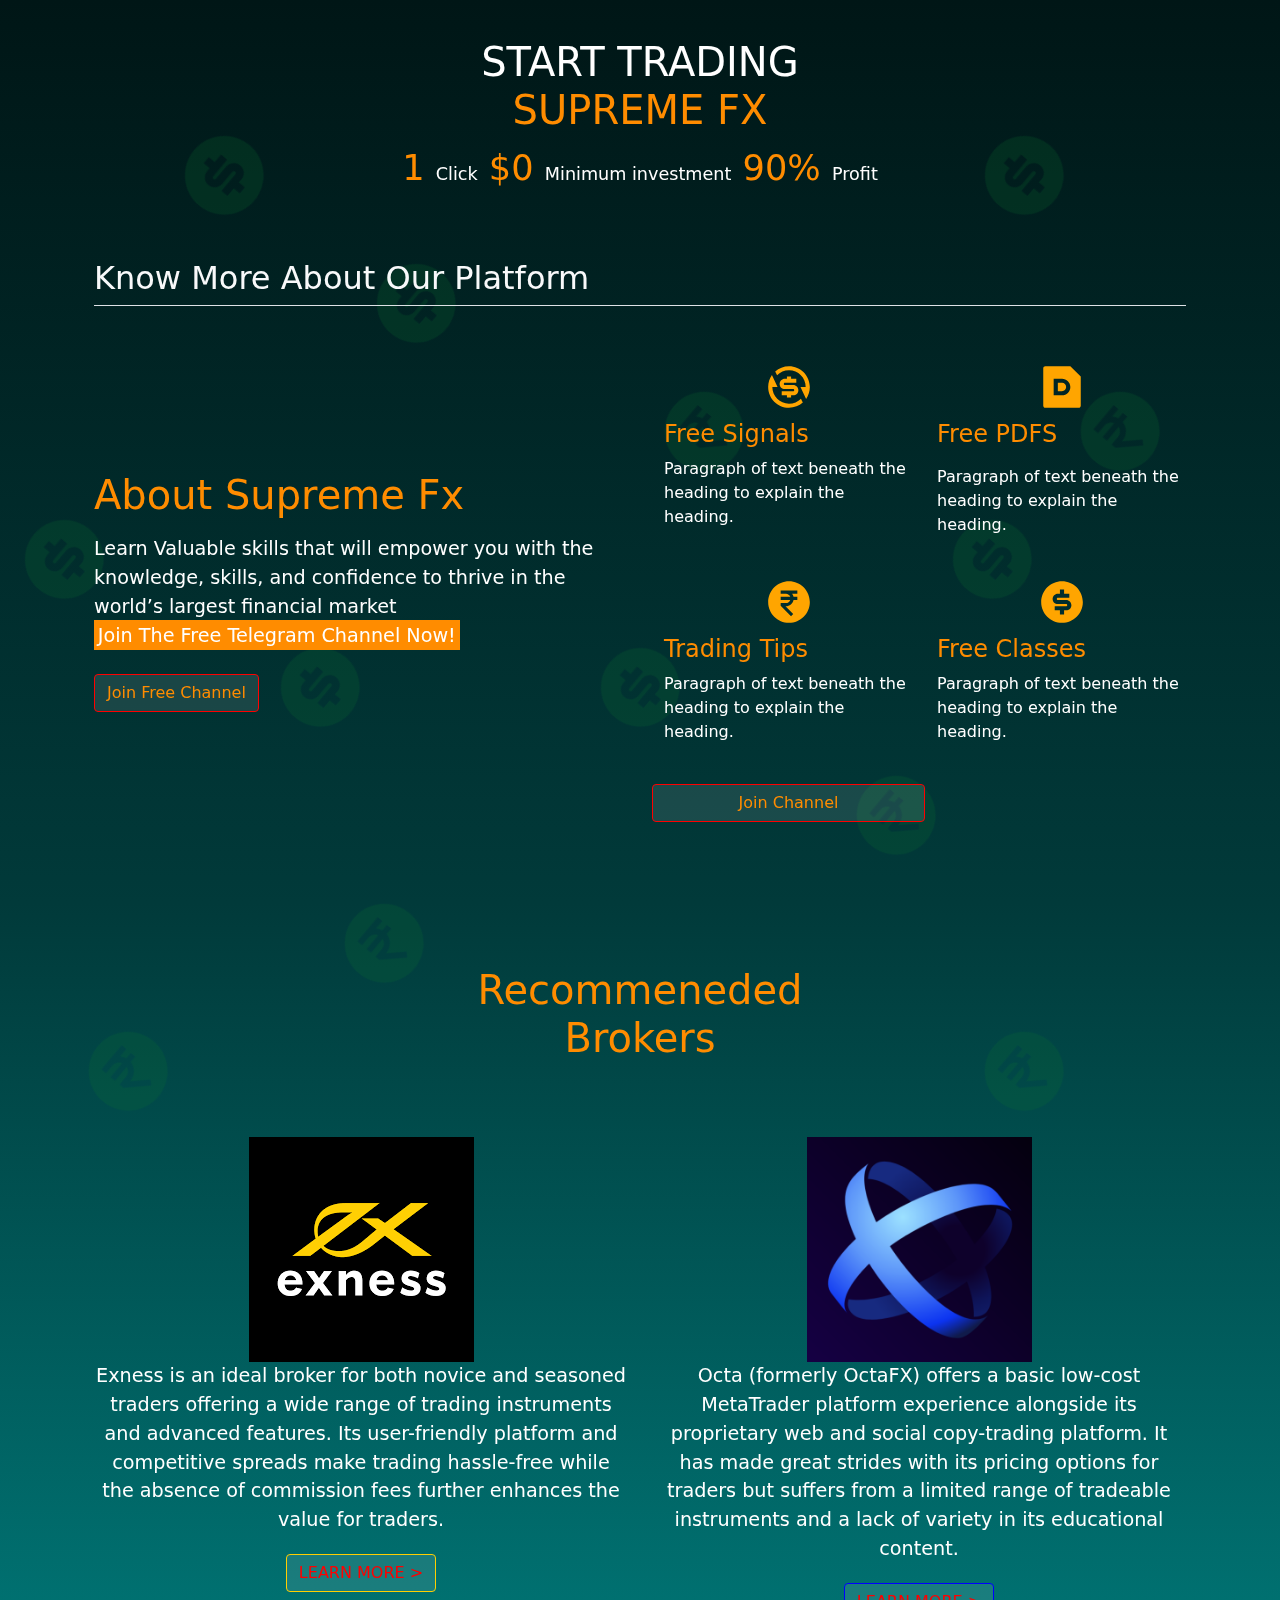
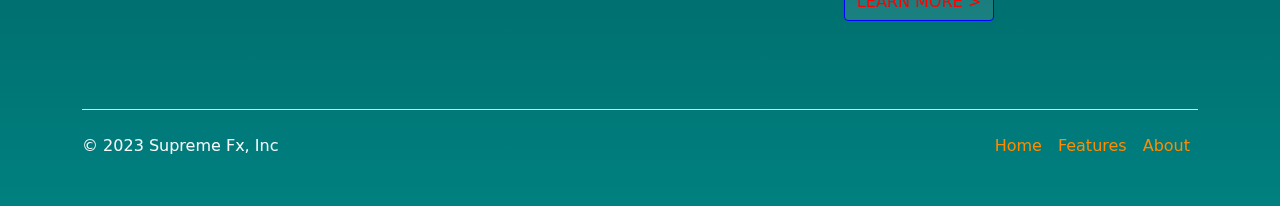
<file: index.html>
<!DOCTYPE html>
<html lang="en">
<head>
    <meta charset="UTF-8">
    <meta name="viewport" content="width=device-width, initial-scale=1.0">
    <link rel="stylesheet" href="bootstrap.css">
    <link rel="stylesheet" href="style.css">
    <link rel="icon" href="favicon-real.png" type="image/x-icon">                                           

    <title>Supreme Fx</title>
</head>
<body>
  <header class="svg-bg-div">
    <svg style="margin-top: 50%;" class="svg-bg" viewBox="0 0 24 24" fill="currentColor" xmlns="http://www.w3.org/2000/svg"><path d="M12.0049 22.0027C6.48204 22.0027 2.00488 17.5256 2.00488 12.0027C2.00488 6.4799 6.48204 2.00275 12.0049 2.00275C17.5277 2.00275 22.0049 6.4799 22.0049 12.0027C22.0049 17.5256 17.5277 22.0027 12.0049 22.0027ZM8.50488 14.0027V16.0027H11.0049V18.0027H13.0049V16.0027H14.0049C15.3856 16.0027 16.5049 14.8835 16.5049 13.5027C16.5049 12.122 15.3856 11.0027 14.0049 11.0027H10.0049C9.72874 11.0027 9.50488 10.7789 9.50488 10.5027C9.50488 10.2266 9.72874 10.0027 10.0049 10.0027H15.5049V8.00275H13.0049V6.00275H11.0049V8.00275H10.0049C8.62417 8.00275 7.50488 9.12203 7.50488 10.5027C7.50488 11.8835 8.62417 13.0027 10.0049 13.0027H14.0049C14.281 13.0027 14.5049 13.2266 14.5049 13.5027C14.5049 13.7789 14.281 14.0027 14.0049 14.0027H8.50488Z"/></svg>
    <svg style="margin-top:10%; margin-right:-60%;" class="svg-bg" viewBox="0 0 24 24" fill="currentColor" xmlns="http://www.w3.org/2000/svg"><path d="M12.0049 22.0027C6.48204 22.0027 2.00488 17.5256 2.00488 12.0027C2.00488 6.4799 6.48204 2.00275 12.0049 2.00275C17.5277 2.00275 22.0049 6.4799 22.0049 12.0027C22.0049 17.5256 17.5277 22.0027 12.0049 22.0027ZM8.50488 14.0027V16.0027H11.0049V18.0027H13.0049V16.0027H14.0049C15.3856 16.0027 16.5049 14.8835 16.5049 13.5027C16.5049 12.122 15.3856 11.0027 14.0049 11.0027H10.0049C9.72874 11.0027 9.50488 10.7789 9.50488 10.5027C9.50488 10.2266 9.72874 10.0027 10.0049 10.0027H15.5049V8.00275H13.0049V6.00275H11.0049V8.00275H10.0049C8.62417 8.00275 7.50488 9.12203 7.50488 10.5027C7.50488 11.8835 8.62417 13.0027 10.0049 13.0027H14.0049C14.281 13.0027 14.5049 13.2266 14.5049 13.5027C14.5049 13.7789 14.281 14.0027 14.0049 14.0027H8.50488Z"/></svg>
    <svg style="margin-top:10%; margin-right:65%;" class="svg-bg" viewBox="0 0 24 24" fill="currentColor" xmlns="http://www.w3.org/2000/svg"><path d="M12.0049 22.0027C6.48204 22.0027 2.00488 17.5256 2.00488 12.0027C2.00488 6.4799 6.48204 2.00275 12.0049 2.00275C17.5277 2.00275 22.0049 6.4799 22.0049 12.0027C22.0049 17.5256 17.5277 22.0027 12.0049 22.0027ZM8.50488 14.0027V16.0027H11.0049V18.0027H13.0049V16.0027H14.0049C15.3856 16.0027 16.5049 14.8835 16.5049 13.5027C16.5049 12.122 15.3856 11.0027 14.0049 11.0027H10.0049C9.72874 11.0027 9.50488 10.7789 9.50488 10.5027C9.50488 10.2266 9.72874 10.0027 10.0049 10.0027H15.5049V8.00275H13.0049V6.00275H11.0049V8.00275H10.0049C8.62417 8.00275 7.50488 9.12203 7.50488 10.5027C7.50488 11.8835 8.62417 13.0027 10.0049 13.0027H14.0049C14.281 13.0027 14.5049 13.2266 14.5049 13.5027C14.5049 13.7789 14.281 14.0027 14.0049 14.0027H8.50488Z"/></svg>
    <svg style="margin-top:30%; margin-right:-75%;" class="svg-bg" viewBox="0 0 24 24" fill="currentColor" xmlns="http://www.w3.org/2000/svg"><path d="M12 22C17.5228 22 22 17.5228 22 12C22 6.47715 17.5228 2 12 2C6.47715 2 2 6.47715 2 12C2 17.5228 6.47715 22 12 22ZM13.5003 8C13.8278 8.43606 14.0625 8.94584 14.175 9.5H16V11H14.175C13.8275 12.7117 12.3142 14 10.5 14H10.3107L14.0303 17.7197L12.9697 18.7803L8 13.8107V12.5H10.5C11.4797 12.5 12.3131 11.8739 12.622 11H8V9.5H12.622C12.3131 8.62611 11.4797 8 10.5 8H8V6.5H16V8H13.5003Z"/></svg>
    <svg style="margin-top:80%; margin-right:-60%;" class="svg-bg" viewBox="0 0 24 24" fill="currentColor" xmlns="http://www.w3.org/2000/svg"><path d="M12 22C17.5228 22 22 17.5228 22 12C22 6.47715 17.5228 2 12 2C6.47715 2 2 6.47715 2 12C2 17.5228 6.47715 22 12 22ZM13.5003 8C13.8278 8.43606 14.0625 8.94584 14.175 9.5H16V11H14.175C13.8275 12.7117 12.3142 14 10.5 14H10.3107L14.0303 17.7197L12.9697 18.7803L8 13.8107V12.5H10.5C11.4797 12.5 12.3131 11.8739 12.622 11H8V9.5H12.622C12.3131 8.62611 11.4797 8 10.5 8H8V6.5H16V8H13.5003Z"/></svg>
    <svg style="margin-top:60%; margin-right:-40%;" class="svg-bg" viewBox="0 0 24 24" fill="currentColor" xmlns="http://www.w3.org/2000/svg"><path d="M12 22C17.5228 22 22 17.5228 22 12C22 6.47715 17.5228 2 12 2C6.47715 2 2 6.47715 2 12C2 17.5228 6.47715 22 12 22ZM13.5003 8C13.8278 8.43606 14.0625 8.94584 14.175 9.5H16V11H14.175C13.8275 12.7117 12.3142 14 10.5 14H10.3107L14.0303 17.7197L12.9697 18.7803L8 13.8107V12.5H10.5C11.4797 12.5 12.3131 11.8739 12.622 11H8V9.5H12.622C12.3131 8.62611 11.4797 8 10.5 8H8V6.5H16V8H13.5003Z"/></svg>
    <svg style="margin-top:40%; margin-right:-55%;" class="svg-bg" viewBox="0 0 24 24" fill="currentColor" xmlns="http://www.w3.org/2000/svg"><path d="M12.0049 22.0027C6.48204 22.0027 2.00488 17.5256 2.00488 12.0027C2.00488 6.4799 6.48204 2.00275 12.0049 2.00275C17.5277 2.00275 22.0049 6.4799 22.0049 12.0027C22.0049 17.5256 17.5277 22.0027 12.0049 22.0027ZM8.50488 14.0027V16.0027H11.0049V18.0027H13.0049V16.0027H14.0049C15.3856 16.0027 16.5049 14.8835 16.5049 13.5027C16.5049 12.122 15.3856 11.0027 14.0049 11.0027H10.0049C9.72874 11.0027 9.50488 10.7789 9.50488 10.5027C9.50488 10.2266 9.72874 10.0027 10.0049 10.0027H15.5049V8.00275H13.0049V6.00275H11.0049V8.00275H10.0049C8.62417 8.00275 7.50488 9.12203 7.50488 10.5027C7.50488 11.8835 8.62417 13.0027 10.0049 13.0027H14.0049C14.281 13.0027 14.5049 13.2266 14.5049 13.5027C14.5049 13.7789 14.281 14.0027 14.0049 14.0027H8.50488Z"/></svg>
    <svg style="margin-top:50%; margin-right:50%;" class="svg-bg" viewBox="0 0 24 24" fill="currentColor" xmlns="http://www.w3.org/2000/svg"><path d="M12.0049 22.0027C6.48204 22.0027 2.00488 17.5256 2.00488 12.0027C2.00488 6.4799 6.48204 2.00275 12.0049 2.00275C17.5277 2.00275 22.0049 6.4799 22.0049 12.0027C22.0049 17.5256 17.5277 22.0027 12.0049 22.0027ZM8.50488 14.0027V16.0027H11.0049V18.0027H13.0049V16.0027H14.0049C15.3856 16.0027 16.5049 14.8835 16.5049 13.5027C16.5049 12.122 15.3856 11.0027 14.0049 11.0027H10.0049C9.72874 11.0027 9.50488 10.7789 9.50488 10.5027C9.50488 10.2266 9.72874 10.0027 10.0049 10.0027H15.5049V8.00275H13.0049V6.00275H11.0049V8.00275H10.0049C8.62417 8.00275 7.50488 9.12203 7.50488 10.5027C7.50488 11.8835 8.62417 13.0027 10.0049 13.0027H14.0049C14.281 13.0027 14.5049 13.2266 14.5049 13.5027C14.5049 13.7789 14.281 14.0027 14.0049 14.0027H8.50488Z"/></svg>
    <svg style="margin-top:30%; margin-right:-10%;" class="svg-bg" viewBox="0 0 24 24" fill="currentColor" xmlns="http://www.w3.org/2000/svg"><path d="M12 22C17.5228 22 22 17.5228 22 12C22 6.47715 17.5228 2 12 2C6.47715 2 2 6.47715 2 12C2 17.5228 6.47715 22 12 22ZM13.5003 8C13.8278 8.43606 14.0625 8.94584 14.175 9.5H16V11H14.175C13.8275 12.7117 12.3142 14 10.5 14H10.3107L14.0303 17.7197L12.9697 18.7803L8 13.8107V12.5H10.5C11.4797 12.5 12.3131 11.8739 12.622 11H8V9.5H12.622C12.3131 8.62611 11.4797 8 10.5 8H8V6.5H16V8H13.5003Z"/></svg>
    <svg style="margin-top:80%; margin-right:80%;" class="svg-bg" viewBox="0 0 24 24" fill="currentColor" xmlns="http://www.w3.org/2000/svg"><path d="M12 22C17.5228 22 22 17.5228 22 12C22 6.47715 17.5228 2 12 2C6.47715 2 2 6.47715 2 12C2 17.5228 6.47715 22 12 22ZM13.5003 8C13.8278 8.43606 14.0625 8.94584 14.175 9.5H16V11H14.175C13.8275 12.7117 12.3142 14 10.5 14H10.3107L14.0303 17.7197L12.9697 18.7803L8 13.8107V12.5H10.5C11.4797 12.5 12.3131 11.8739 12.622 11H8V9.5H12.622C12.3131 8.62611 11.4797 8 10.5 8H8V6.5H16V8H13.5003Z"/></svg>
    <svg style="margin-top:20%; margin-right:35%;" class="svg-bg" viewBox="0 0 24 24" fill="currentColor" xmlns="http://www.w3.org/2000/svg"><path d="M12.0049 22.0027C6.48204 22.0027 2.00488 17.5256 2.00488 12.0027C2.00488 6.4799 6.48204 2.00275 12.0049 2.00275C17.5277 2.00275 22.0049 6.4799 22.0049 12.0027C22.0049 17.5256 17.5277 22.0027 12.0049 22.0027ZM8.50488 14.0027V16.0027H11.0049V18.0027H13.0049V16.0027H14.0049C15.3856 16.0027 16.5049 14.8835 16.5049 13.5027C16.5049 12.122 15.3856 11.0027 14.0049 11.0027H10.0049C9.72874 11.0027 9.50488 10.7789 9.50488 10.5027C9.50488 10.2266 9.72874 10.0027 10.0049 10.0027H15.5049V8.00275H13.0049V6.00275H11.0049V8.00275H10.0049C8.62417 8.00275 7.50488 9.12203 7.50488 10.5027C7.50488 11.8835 8.62417 13.0027 10.0049 13.0027H14.0049C14.281 13.0027 14.5049 13.2266 14.5049 13.5027C14.5049 13.7789 14.281 14.0027 14.0049 14.0027H8.50488Z"/></svg>
    <svg style="margin-top:40%; margin-right:90%;" class="svg-bg" viewBox="0 0 24 24" fill="currentColor" xmlns="http://www.w3.org/2000/svg"><path d="M12.0049 22.0027C6.48204 22.0027 2.00488 17.5256 2.00488 12.0027C2.00488 6.4799 6.48204 2.00275 12.0049 2.00275C17.5277 2.00275 22.0049 6.4799 22.0049 12.0027C22.0049 17.5256 17.5277 22.0027 12.0049 22.0027ZM8.50488 14.0027V16.0027H11.0049V18.0027H13.0049V16.0027H14.0049C15.3856 16.0027 16.5049 14.8835 16.5049 13.5027C16.5049 12.122 15.3856 11.0027 14.0049 11.0027H10.0049C9.72874 11.0027 9.50488 10.7789 9.50488 10.5027C9.50488 10.2266 9.72874 10.0027 10.0049 10.0027H15.5049V8.00275H13.0049V6.00275H11.0049V8.00275H10.0049C8.62417 8.00275 7.50488 9.12203 7.50488 10.5027C7.50488 11.8835 8.62417 13.0027 10.0049 13.0027H14.0049C14.281 13.0027 14.5049 13.2266 14.5049 13.5027C14.5049 13.7789 14.281 14.0027 14.0049 14.0027H8.50488Z"/></svg>
    <svg style="margin-top:70%; margin-right:40%;" class="svg-bg" viewBox="0 0 24 24" fill="currentColor" xmlns="http://www.w3.org/2000/svg"><path d="M12 22C17.5228 22 22 17.5228 22 12C22 6.47715 17.5228 2 12 2C6.47715 2 2 6.47715 2 12C2 17.5228 6.47715 22 12 22ZM13.5003 8C13.8278 8.43606 14.0625 8.94584 14.175 9.5H16V11H14.175C13.8275 12.7117 12.3142 14 10.5 14H10.3107L14.0303 17.7197L12.9697 18.7803L8 13.8107V12.5H10.5C11.4797 12.5 12.3131 11.8739 12.622 11H8V9.5H12.622C12.3131 8.62611 11.4797 8 10.5 8H8V6.5H16V8H13.5003Z"/></svg>
  </header>
      <div class="container" id="div-1">
        <h1>START TRADING <br> <span>SUPREME FX</span></h1>
        <P id="div-1-p">1 <span>Click</span> $0 <span>Minimum investment</span> 90% <span>Profit</span></P>
      </div>

        <div class="container px-4 py-5">
          <h2 class="pb-2 border-bottom text-light">Know More About Our Platform</h2>
    
        <div class="row row-cols-1 row-cols-md-2 align-items-md-center g-5 py-5" id="features">
          <div class="col d-flex flex-column align-items-start gap-2">
            <h1 class="text-body-emphasis" id="about">About Supreme Fx</h1>
            <p id="about-p">Learn Valuable skills that will empower you with the knowledge, skills, and confidence to thrive in the world’s largest financial market <br> <mark style="background-color: darkorange; color: white;">Join The Free Telegram Channel Now!</mark></p>
            <a href="#" class="btn btn-md" id="about-button">Join Free Channel</a>
          </div>
    
          <div class="col" >
            <div class="row row-cols-1 row-cols-sm-2 g-4">
              <div class="col d-flex flex-column gap-2">
                <div class="feature-icon-small d-inline-flex align-items-center justify-content-center text-bg-primary fs-4 ">
                  <svg class="svg" viewBox="0 0 24 24" fill="currentColor" xmlns="http://www.w3.org/2000/svg"><path d="M5.37833 4.51335C7.14264 2.95113 9.46301 2.00275 12.0049 2.00275C17.5277 2.00275 22.0049 6.4799 22.0049 12.0027C22.0049 14.1277 21.3421 16.0978 20.212 17.7177L17.5049 12.0027H20.0049C20.0049 7.58447 16.4232 4.00275 12.0049 4.00275C9.76058 4.00275 7.73213 4.92691 6.27932 6.41544L5.37833 4.51335ZM18.6314 19.4921C16.8671 21.0544 14.5468 22.0027 12.0049 22.0027C6.48204 22.0027 2.00488 17.5256 2.00488 12.0027C2.00488 9.8778 2.66767 7.90766 3.79778 6.28776L6.50488 12.0027H4.00488C4.00488 16.421 7.5866 20.0027 12.0049 20.0027C14.2492 20.0027 16.2776 19.0786 17.7304 17.59L18.6314 19.4921ZM8.50488 14.0027H14.0049C14.281 14.0027 14.5049 13.7789 14.5049 13.5027C14.5049 13.2266 14.281 13.0027 14.0049 13.0027H10.0049C8.62417 13.0027 7.50488 11.8835 7.50488 10.5027C7.50488 9.12203 8.62417 8.00275 10.0049 8.00275H11.0049V7.00275H13.0049V8.00275H15.5049V10.0027H10.0049C9.72874 10.0027 9.50488 10.2266 9.50488 10.5027C9.50488 10.7789 9.72874 11.0027 10.0049 11.0027H14.0049C15.3856 11.0027 16.5049 12.122 16.5049 13.5027C16.5049 14.8835 15.3856 16.0027 14.0049 16.0027H13.0049V17.0027H11.0049V16.0027H8.50488V14.0027Z"/></svg>
                </div>
                <h4 class="fw-semibold mb-0 text-body-emphasis" id="features-h4">Free Signals</h4>
                <p class="text-body-secondary">Paragraph of text beneath the heading to explain the heading.</p>
              </div>
    
              <div class="col d-flex flex-column gap-2">
                <div class="feature-icon-small d-inline-flex align-items-center justify-content-center text-bg-primary fs-4">
                  <svg class="svg" viewBox="0 0 24 24" fill="currentColor" xmlns="http://www.w3.org/2000/svg"><path d="M16 2L21 7V21.0082C21 21.556 20.5551 22 20.0066 22H3.9934C3.44476 22 3 21.5447 3 21.0082V2.9918C3 2.44405 3.44495 2 3.9934 2H16ZM12 16C14.2091 16 16 14.2091 16 12C16 9.79086 14.2091 8 12 8H8V16H12ZM10 10H12C13.1046 10 14 10.8954 14 12C14 13.1046 13.1046 14 12 14H10V10Z"/></svg>
                </div>
                <h4 class="fw-semibold mx-0 text-body-emphasis" id="features-h4">Free PDFS</h4>
                <p class="text-body-secondary">Paragraph of text beneath the heading to explain the heading.</p>
              </div>
    
              <div class="col d-flex flex-column gap-2">
                <div class="feature-icon-small d-inline-flex align-items-center justify-content-center text-bg-primary fs-4">
                  <svg class="svg" viewBox="0 0 24 24" fill="currentColor" xmlns="http://www.w3.org/2000/svg"><path d="M12 22C17.5228 22 22 17.5228 22 12C22 6.47715 17.5228 2 12 2C6.47715 2 2 6.47715 2 12C2 17.5228 6.47715 22 12 22ZM13.5003 8C13.8278 8.43606 14.0625 8.94584 14.175 9.5H16V11H14.175C13.8275 12.7117 12.3142 14 10.5 14H10.3107L14.0303 17.7197L12.9697 18.7803L8 13.8107V12.5H10.5C11.4797 12.5 12.3131 11.8739 12.622 11H8V9.5H12.622C12.3131 8.62611 11.4797 8 10.5 8H8V6.5H16V8H13.5003Z"/></svg>
                </div>
                <h4 class="fw-semibold mb-0 text-body-emphasis" id="features-h4">Trading Tips</h4>
                <p class="text-body-secondary">Paragraph of text beneath the heading to explain the heading.</p>
              </div>
    
              <div class="col d-flex flex-column gap-2">
                <div class="feature-icon-small d-inline-flex align-items-center justify-content-center text-bg-primary fs-4">
                  <svg class="svg" viewBox="0 0 24 24" fill="currentColor" xmlns="http://www.w3.org/2000/svg"><path d="M12.0049 22.0027C6.48204 22.0027 2.00488 17.5256 2.00488 12.0027C2.00488 6.4799 6.48204 2.00275 12.0049 2.00275C17.5277 2.00275 22.0049 6.4799 22.0049 12.0027C22.0049 17.5256 17.5277 22.0027 12.0049 22.0027ZM8.50488 14.0027V16.0027H11.0049V18.0027H13.0049V16.0027H14.0049C15.3856 16.0027 16.5049 14.8835 16.5049 13.5027C16.5049 12.122 15.3856 11.0027 14.0049 11.0027H10.0049C9.72874 11.0027 9.50488 10.7789 9.50488 10.5027C9.50488 10.2266 9.72874 10.0027 10.0049 10.0027H15.5049V8.00275H13.0049V6.00275H11.0049V8.00275H10.0049C8.62417 8.00275 7.50488 9.12203 7.50488 10.5027C7.50488 11.8835 8.62417 13.0027 10.0049 13.0027H14.0049C14.281 13.0027 14.5049 13.2266 14.5049 13.5027C14.5049 13.7789 14.281 14.0027 14.0049 14.0027H8.50488Z"/></svg>
                </div>
                <h4 class="fw-semibold mb-0 text-body-emphasis" id="features-h4"> Free Classes</h4>
                <p class="text-body-secondary">Paragraph of text beneath the heading to explain the heading.</p>
              </div>
              <button class="btn" id="features-button">Join Channel</button>
            </div>
          </div>
        </div>
      </div>
    </main>
    
    <section>
      <div id="brokers" class="container px-4 py-5">
      <h1>Recommeneded <br> Brokers</h1>
      <div class="row">
          <div class="col-sm"><img src="Exness.png" alt="Exness">                     <p>Exness is an ideal broker for both novice and seasoned traders offering a wide range of trading instruments and advanced features. Its user-friendly platform and competitive spreads make trading hassle-free while the absence of commission fees further enhances the value for traders. <br><a href="https://one.exness-track.com/a/2rt654qklw" target="_blank"><button class="btn" type="button" id="exness_button">LEARN MORE ></button></a></p></div>
          <div class="col-sm"><img src="Octa.png" width="225" height="225" alt="Octa"><p>Octa (formerly OctaFX) offers a basic low-cost  MetaTrader platform experience alongside its proprietary web and social copy-trading platform. It has made great strides with its pricing options for traders  but suffers from a limited range of tradeable instruments and a lack of variety in its educational content.<br><a href="https://my.octafx.com/open-account/?refid=ib27554684https://my.octafx.com/open-account/?refid=ib27554684" target="_blank"><button class="btn" type="button" id="octa_button">LEARN MORE ></button></a></p></div>
      </div>
  </section>

    <div class="container" id="footer">
      <footer class="d-flex flex-wrap justify-content-between align-items-center py-3 my-4 border-top">
        <p class="col-md-4 mb-0 text-light">&copy; 2023 Supreme Fx, Inc</p>
    
        <a href="/" class="col-md-4 d-flex align-items-center justify-content-center mb-3 mb-md-0 me-md-auto link-body-emphasis text-decoration-none">
          <svg class="bi me-2" width="40" height="32"><use xlink:href="#bootstrap"/></svg>
        </a>
    
        <ul class="nav col-md-4 justify-content-end">
          <li class="nav-item"><a href="#" class="nav-link px-2">Home</a></li>
          <li class="nav-item"><a href="#" class="nav-link px-2">Features</a></li>
          <li class="nav-item"><a href="#" class="nav-link px-2">About</a></li>
        </ul>
      </footer>
    </div>
</body>
</file>
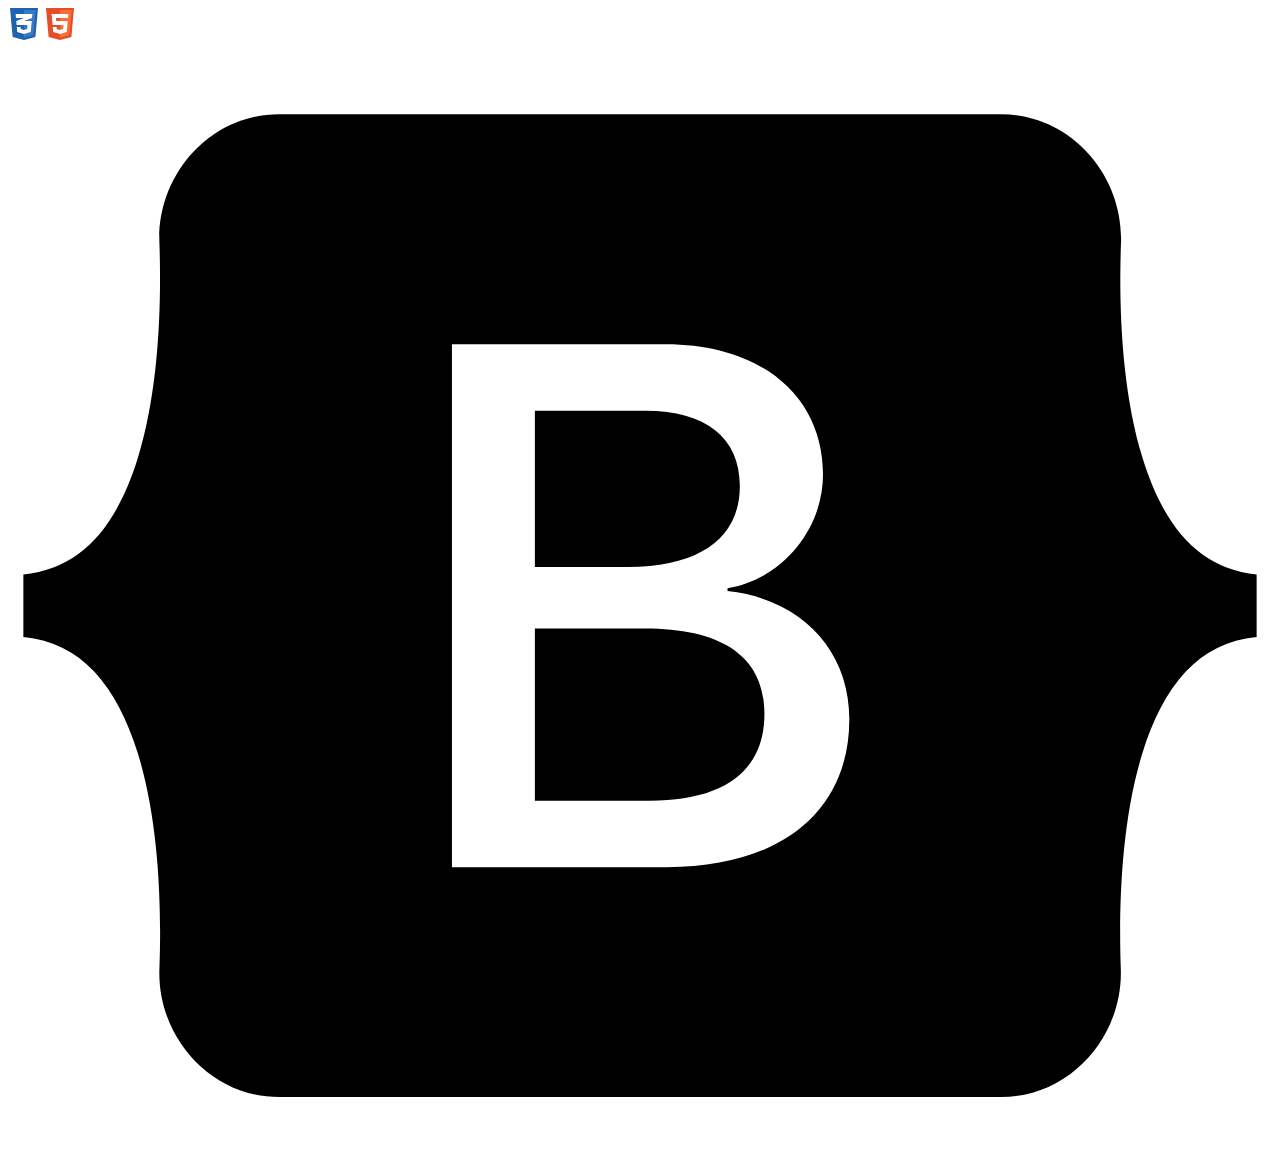
<file: svgs.html>
<?xml version="1.0" ?><!DOCTYPE svg  PUBLIC '-//W3C//DTD SVG 1.0//EN'  'http://www.w3.org/TR/2001/REC-SVG-20010904/DTD/svg10.dtd'><svg enable-background="new 0 0 32 32" height="32px" id="Layer_1" version="1.0" viewBox="0 0 32 32" width="32px" xml:space="preserve" xmlns="http://www.w3.org/2000/svg" xmlns:xlink="http://www.w3.org/1999/xlink"><g><polygon fill="#1F62AE" points="27.377,28.889 16.001,32 4.625,28.889 2,0 30.002,0  "/><polygon fill="#347DC6" points="16,2 16,29.75 25.232,27.008 27.688,2  "/><polygon fill="#FFFFFF" points="24.363,6 7.607,6 8,10 16,10 8.25,12.99 8.619,17 19.502,17 19.158,21 16,21.99 12.861,20.984    12.533,19 8.803,19 9.262,23.987 16,25.99 22.728,23.986 23.719,12.99 16.026,12.99 24,10  "/></g><g/><g/><g/><g/><g/><g/></svg>
<?xml version="1.0" ?><!DOCTYPE svg  PUBLIC '-//W3C//DTD SVG 1.0//EN'  'http://www.w3.org/TR/2001/REC-SVG-20010904/DTD/svg10.dtd'><svg enable-background="new 0 0 32 32" height="32px" id="Layer_1" version="1.0" viewBox="0 0 32 32" width="32px" xml:space="preserve" xmlns="http://www.w3.org/2000/svg" xmlns:xlink="http://www.w3.org/1999/xlink"><g><polygon fill="#E44D26" points="27.377,28.889 16.001,32 4.625,28.889 2,0 30.002,0  "/><polygon fill="#FF6C39" points="16,2 16,29.75 25.232,27.008 27.688,2  "/><polygon fill="#FFFFFF" points="24.363,6 7.607,6 8,10 8.619,17 19.503,17 19.148,20.984 16,21.99 12.857,20.984 12.648,19    8.803,19 9.262,23.987 16,25.99 22.728,23.986 23.718,13 12.252,13 12.002,10 24,10  "/></g><g/><g/><g/><g/><g/><g/></svg>
<?xml version="1.0" ?><svg viewBox="0 0 576 512" xmlns="http://www.w3.org/2000/svg"><path d="M333.5,201.4c0-22.1-15.6-34.3-43-34.3h-50.4v71.2h42.5C315.4,238.2,333.5,225,333.5,201.4z M517,188.6 c-9.5-30.9-10.9-68.8-9.8-98.1c1.1-30.5-22.7-58.5-54.7-58.5H123.7c-32.1,0-55.8,28.1-54.7,58.5c1,29.3-0.3,67.2-9.8,98.1 c-9.6,31-25.7,50.6-52.2,53.1v28.5c26.4,2.5,42.6,22.1,52.2,53.1c9.5,30.9,10.9,68.8,9.8,98.1c-1.1,30.5,22.7,58.5,54.7,58.5h328.7 c32.1,0,55.8-28.1,54.7-58.5c-1-29.3,0.3-67.2,9.8-98.1c9.6-31,25.7-50.6,52.1-53.1v-28.5C542.7,239.2,526.5,219.6,517,188.6z M300.2,375.1h-97.9V136.8h97.4c43.3,0,71.7,23.4,71.7,59.4c0,25.3-19.1,47.9-43.5,51.8v1.3c33.2,3.6,55.5,26.6,55.5,58.3 C383.4,349.7,352.1,375.1,300.2,375.1z M290.2,266.4h-50.1v78.4h52.3c34.2,0,52.3-13.7,52.3-39.5 C344.7,279.6,326.1,266.4,290.2,266.4z"/></svg>
</file>
<file: style.css>
*{
  padding: 0;
  margin: 0;
}
body{
  box-sizing: border-box;
  background:linear-gradient(to top, teal, rgb(1, 58, 58), rgb(0, 22, 22));
  background-repeat: no-repeat;
}
#nav-button{
  color: red;
  border: 2px solid cadetblue;
}
#nav-button:hover{
  background-color: cadetblue;
  color: white;
}
#div-1 h1{
  color: white;
  text-align: center;
  padding-top: 1cm;
}
#div-1 h1 span{
  color: darkorange;
}
#div-1-p{
  font-size: 220%;
  color: darkorange;
  text-align: center;
}
#div-1-p span{
  color: white;
  font-size: 50%;
}

#about{
  color: darkorange;
}
#about-p{
  color: white;
  font-size: larger;
}
#about-button{
  color: darkorange;
  border: 1px solid red;
  background-color: rgba(255,255,255,0.1);
  transition: .15s;
}
#about-button:hover{
  background-color: rgba(255,255,255,0.4);

}
#features p{
  color: white;
}
#features-h4{
  color: darkorange;
}
#features-button{
  color: darkorange;
  background-color: rgba(255,255,255,0.1);
  border: 1px solid red;
  transition: .15s;
}
#features-button:hover{
  background-color: rgba(255,255,255,0.4);
}

#brokers{
  text-align: center;
}
#brokers p{
  font-size: larger;
  color: white;
}
#brokers h1{
  color: darkorange;
  margin-bottom: 2cm;
}
#brokers button{
  margin-top: 0.5cm;
  transition: 0.3s;
  background-color: rgba(255,255,255,0.1);
}
#brokers button:hover{
  background-color: rgba(255,255,255,0.4);
}
#octa_button{
  border: 1px solid blue;
  color: red;
}
#exness_button{
  border: 1px solid #FFCF01;
  color: red;
}
#footer li a{
  color: darkorange;
}
#footer li a:hover{
  color: white;
}
  .svg{
    height: 50px;
    width: 50px;
    color: orange;
  }
  .svg-bg-div{
    display: flex;
    justify-content: space-evenly;
  }
  .svg-bg{
    z-index: -1;
    position: fixed;
    width: 2.5cm;
    height: 2.5cm;
    color: rgba(8, 114, 45, 0.2);
    transform: rotate(-50deg);
  }
  /* The container <div> - needed to position the dropdown content */
  .dropdown {
    position: relative;
    display: inline-block;
  }
</file>
